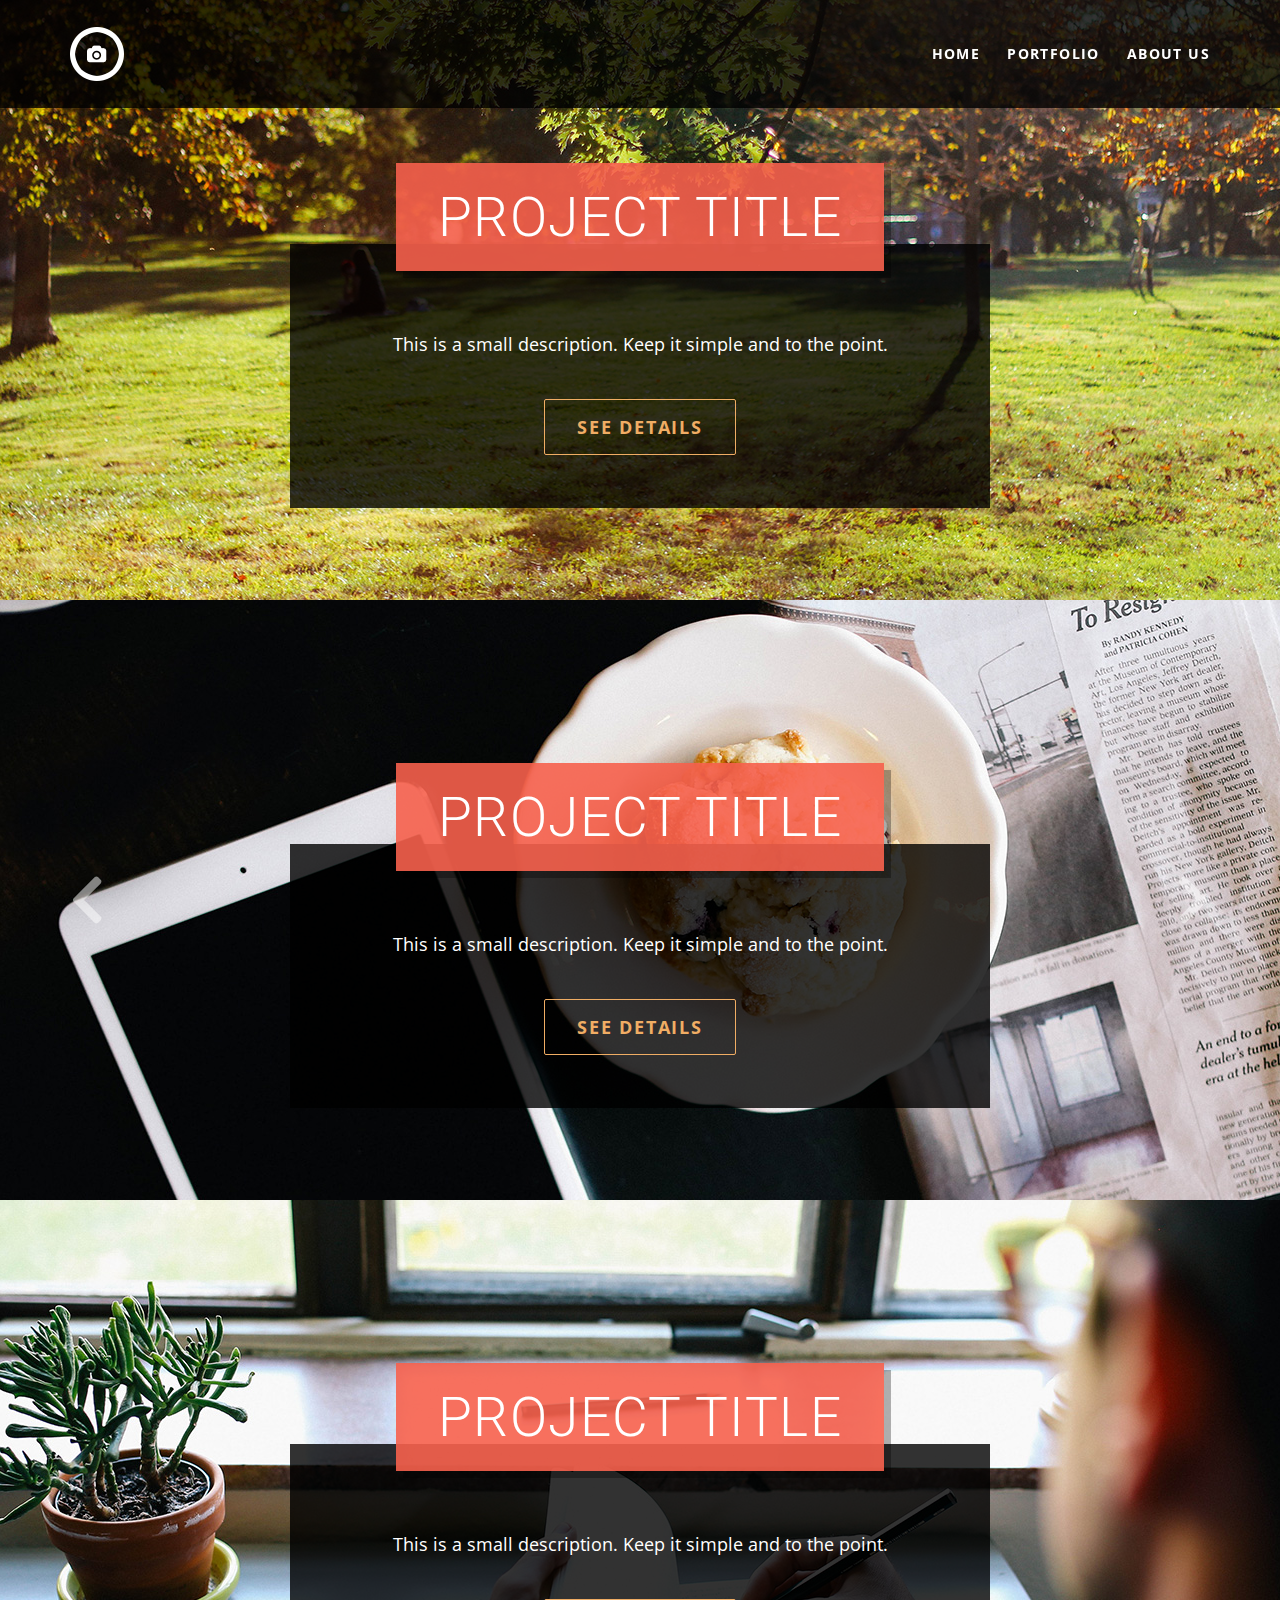
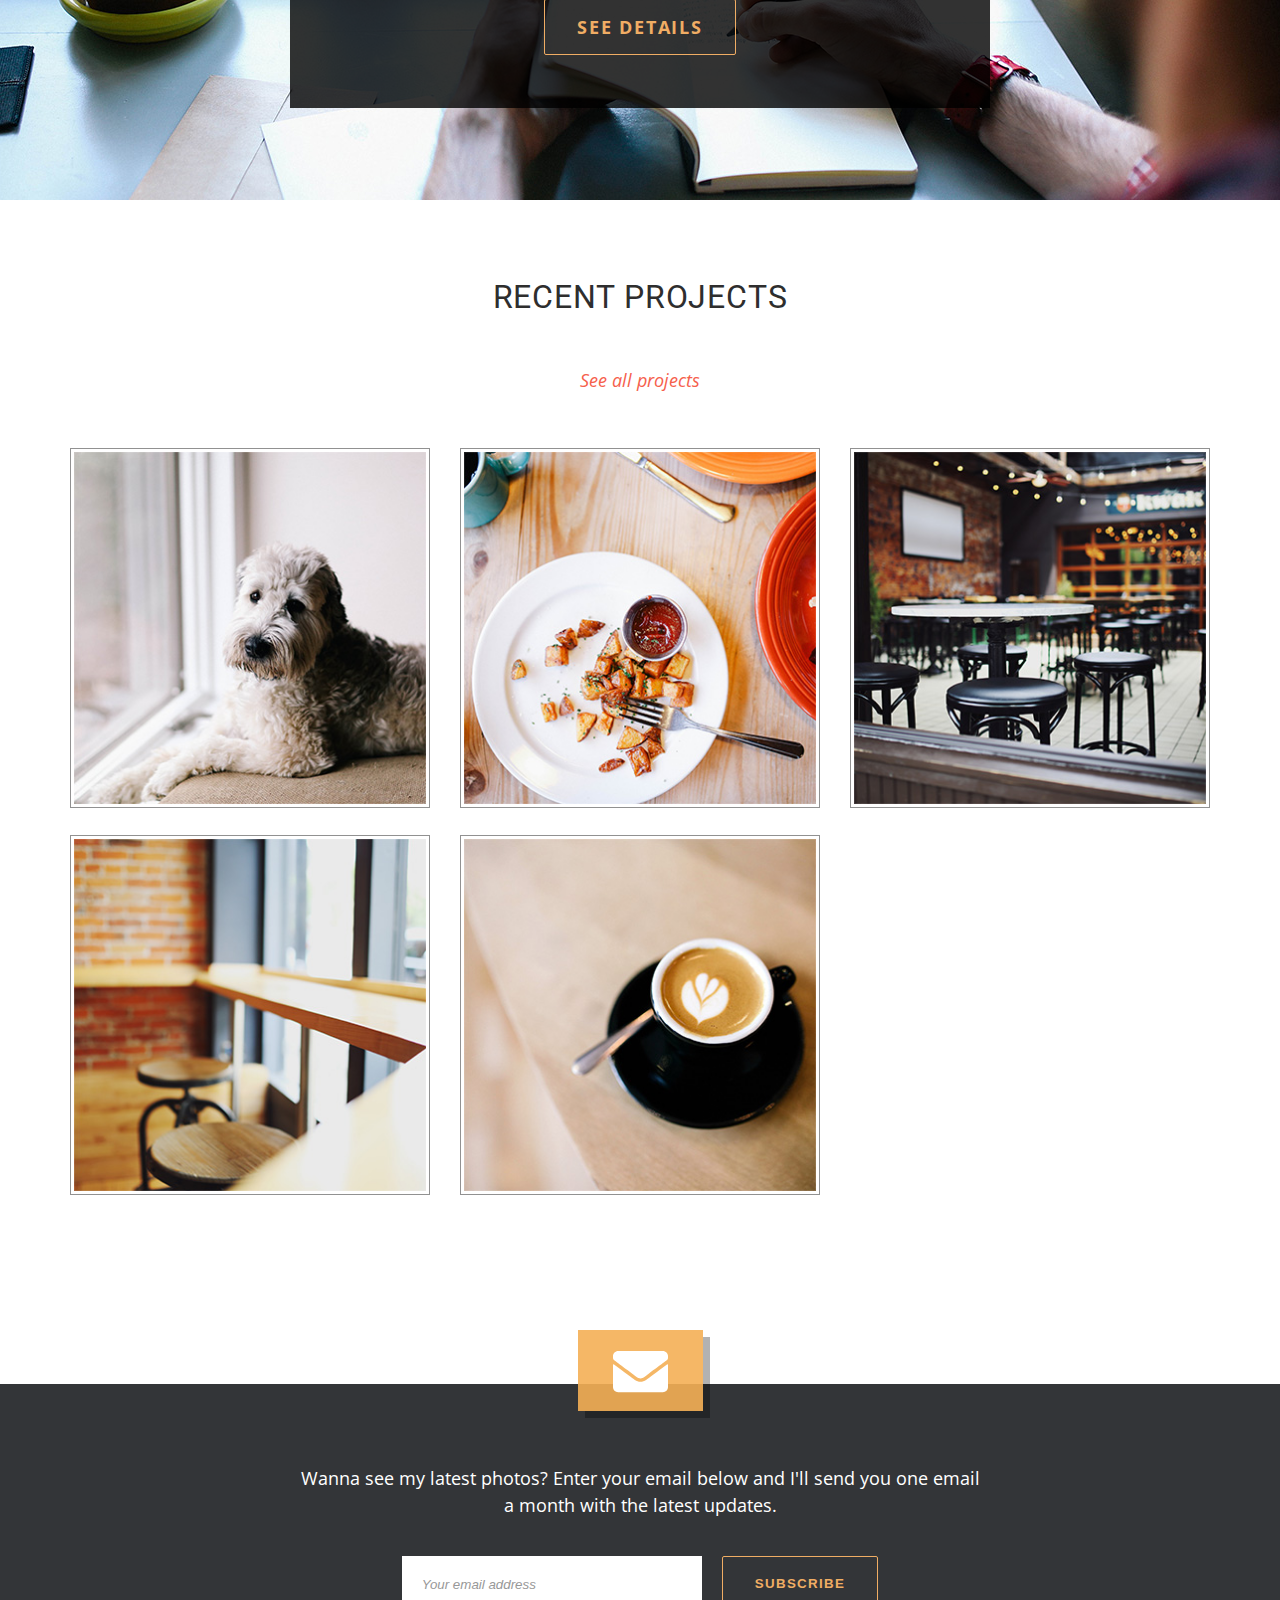
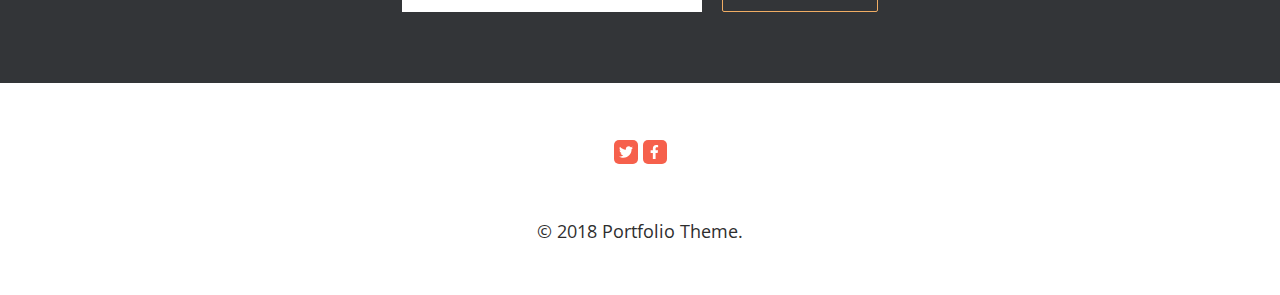
<file: index.html>
<!DOCTYPE html>
<html lang="en">
<head>
    <meta charset="UTF-8">
    <meta http-equiv="X-UA-Compatible" content="IE=edge">
    <meta name="viewport" content="width=device-width, initial-scale=1.0">
    <meta name="description" content="An HTML Portfolio Theme Built">
    <meta name="keywords" content="portfolio, theme, bootstrap">
    <link rel="stylesheet" href="./CSS/style.css">
    <script defer src="./JS/all.js"></script>
    <script src="https://code.jquery.com/jquery-3.6.0.min.js"></script>
    <script src="https://malsup.github.io/min/jquery.cycle2.min.js"></script>
    <title>Proweb</title>
</head>
<body>    
    <header> <!-- HEADER START -->
        <div class="container clearfix">
            <h1 class="logo">
                <a href="index.html">Logo</a>
            </h1>
            <nav>
                <ul class="clearfix">
                    <li><a href="index.html">home</a></li>
                    <li><a href="porfolio.html">portfolio</a></li>
                    <li><a href="about.html">about us</a></li>
                </ul>
            </nav>
        </div>
    </header> <!-- HEADER END -->    

    <div class="banner"> <!-- BANNER START -->
        <ul class="banner_list cycle-slideshow" 
            data-cycle-fx="scrollHorz" 
            data-cycle-timeout="0" 
            data-cycle-slides=".slide"
            data-cycle-prev=".banner .prev"
            data-cycle-next=".banner .next"
            data-cycle-pager=".banner .pager"
        >
            <li class="slide1 slide">
                <h2 class="shadow_box red main_tit">Project title</h2>
                <div class="slide_contents">
                    <p>This is a small description. Keep it simple and to the point.</p>
                    <a href="#" class="btn">See Details</a>
                </div>
            </li>
            <li class="slide2 slide">
                <h2 class="shadow_box red main_tit">Project title</h2>
                <div class="slide_contents">
                    <p>This is a small description. Keep it simple and to the point.</p>
                    <a href="#" class="btn">See Details</a>
                </div>
            </li>
            <li class="slide3 slide">
                <h2 class="shadow_box red main_tit">Project title</h2>
                <div class="slide_contents">
                    <p>This is a small description. Keep it simple and to the point.</p>
                    <a href="#" class="btn">See Details</a>
                </div>
            </li>
        </ul>
        <p class="controls">
            <a href="#" class="prev"><i class="fas fa-chevron-left"></i></a>
            <a href="#" class="next"><i class="fas fa-chevron-right"></i></a>
        </p>
        <p class="pager"></p>
    </div> <!-- BANNER END -->

    <div class="main_content container"> <!-- MAIN CONTENT START -->
        <h3 class="content_tit">recent projects</h3>
        <p class="project_link"><a href="#">See all projects</a></p>
        <ul class="project_list clearfix">
            <li>
                <img src="./images/portfolio-thumb-1.jpg" alt="portfolio thumb">
                <div class="hover_contents">
                    <h4>This is the project name</h4>
                    <a href="#">click for details</a>
                </div>
            </li>
            <li>
                <img src="./images/portfolio-thumb-2.jpg" alt="portfolio thumb">
                <div class="hover_contents">
                    <h4>This is the project name</h4>
                    <a href="#">click for details</a>
                </div>
            </li>
            <li>
                <img src="./images/portfolio-thumb-3.jpg" alt="portfolio thumb">
                <div class="hover_contents">
                    <h4>This is the project name</h4>
                    <a href="#">click for details</a>
                </div>
            </li>
            <li>
                <img src="./images/portfolio-thumb-4.jpg" alt="portfolio thumb">
                <div class="hover_contents">
                    <h4>This is the project name</h4>
                    <a href="#">click for details</a>
                </div>
            </li>
            <li>
                <img src="./images/portfolio-thumb-5.jpg" alt="portfolio thumb">
                <div class="hover_contents">
                    <h4>This is the project name</h4>
                    <a href="#">click for details</a>
                </div>
            </li>
        </ul>
    </div> <!-- MAIN CONTENT END -->

    <footer> <!-- FOOTER START -->
        <span class="envelope_icon shadow_box orange"><i class="fas fa-envelope"></i></span>
        <div class="subscribe">            
            <p>Wanna see my latest photos? Enter your email below and I'll send you one email a month with the latest updates.</p>
            <form action="#" method="post">
                <input type="email" placeholder="Your email address" name="email">
                <input type="submit" value="Subscribe" class="btn">
            </form>
        </div>
        <p class="share">
            <a href="#"><i class="fab fa-twitter"></i></a>
            <a href="#"><i class="fab fa-facebook-f"></i></a>
        </p>
        <p class="copy">&copy; 2018 Portfolio Theme.</p>
    </footer> <!-- FOOTER END -->    
</body>
</html>
</file>
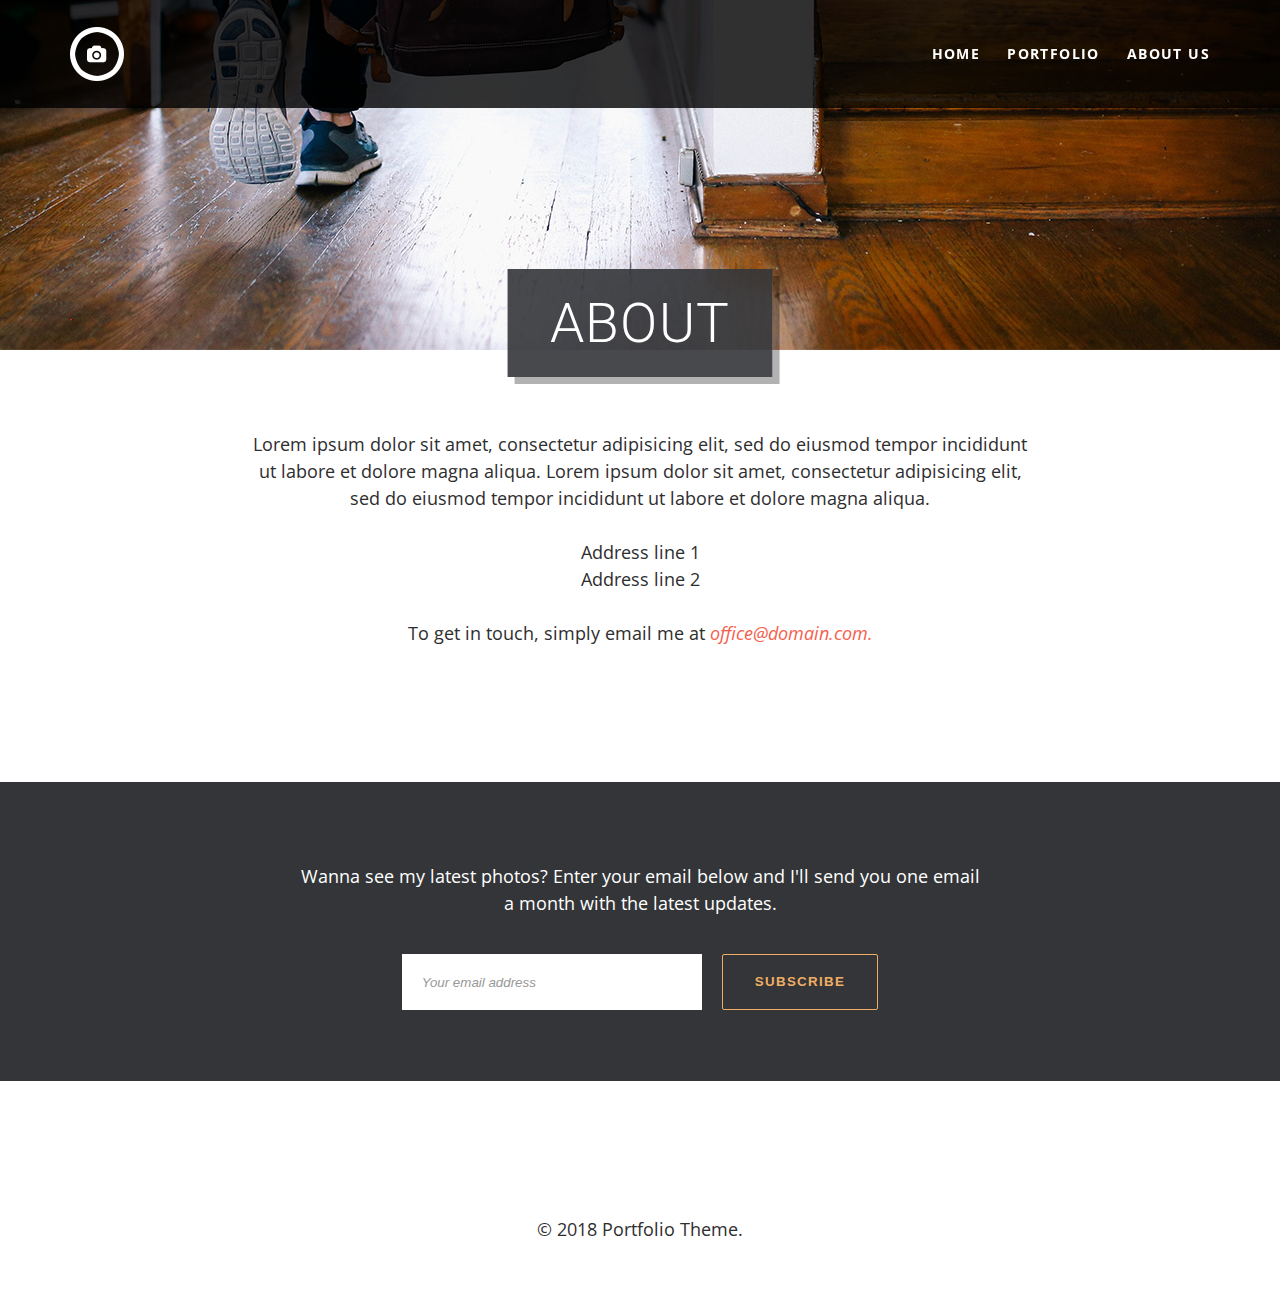
<file: about.html>
<!DOCTYPE html>
<html lang="en">
<head>
    <meta charset="UTF-8">
    <meta http-equiv="X-UA-Compatible" content="IE=edge">
    <meta name="viewport" content="width=device-width, initial-scale=1.0">
    <meta name="description" content="An HTML Portfolio Theme Built">
    <meta name="keywords" content="portfolio, theme, bootstrap">
    <link rel="stylesheet" href="./CSS/style.css">
    <title>About - Proweb</title>
</head>
<body>    
    <header> <!-- HEADER START -->
        <div class="container clearfix">
            <h1 class="logo">
                <a href="index.html">Logo</a>
            </h1>
            <nav>
                <ul class="clearfix">
                    <li><a href="index.html">home</a></li>
                    <li><a href="porfolio.html">portfolio</a></li>
                    <li><a href="about.html">about us</a></li>
                </ul>
            </nav>
        </div>
    </header> <!-- HEADER END -->
    
    <div class="page_banner about">
        <h2 class="shadow_box gray main_tit">about</h2>
    </div>

    <div class="main_content subpage container"> <!-- MAIN CONTENT START -->
        <p>Lorem ipsum dolor sit amet, consectetur adipisicing elit, sed do eiusmod tempor incididunt ut labore et dolore magna aliqua. Lorem ipsum dolor sit amet, consectetur adipisicing elit, sed do eiusmod tempor incididunt ut labore et dolore magna aliqua. </p>

        <p>
            Address line 1<br>
            Address line 2
        </p>

        <p>To get in touch, simply email me at <a href="mailto:office@domain.com">office@domain.com.</a></p>
    </div> <!-- MAIN CONTENT END -->

    <footer> <!-- FOOTER START -->
        <span class="envelope_icon shadow_box orange"><i class="fas fa-envelope"></i></span>
        <div class="subscribe">            
            <p>Wanna see my latest photos? Enter your email below and I'll send you one email a month with the latest updates.</p>
            <form action="#" method="post">
                <input type="email" placeholder="Your email address" name="email">
                <input type="submit" value="Subscribe" class="btn">
            </form>
        </div>
        <p class="share">
            <a href="#"><i class="fab fa-twitter"></i></a>
            <a href="#"><i class="fab fa-facebook-f"></i></a>
        </p>
        <p class="copy">&copy; 2018 Portfolio Theme.</p>
    </footer> <!-- FOOTER END -->    
</body>
</html>
</file>
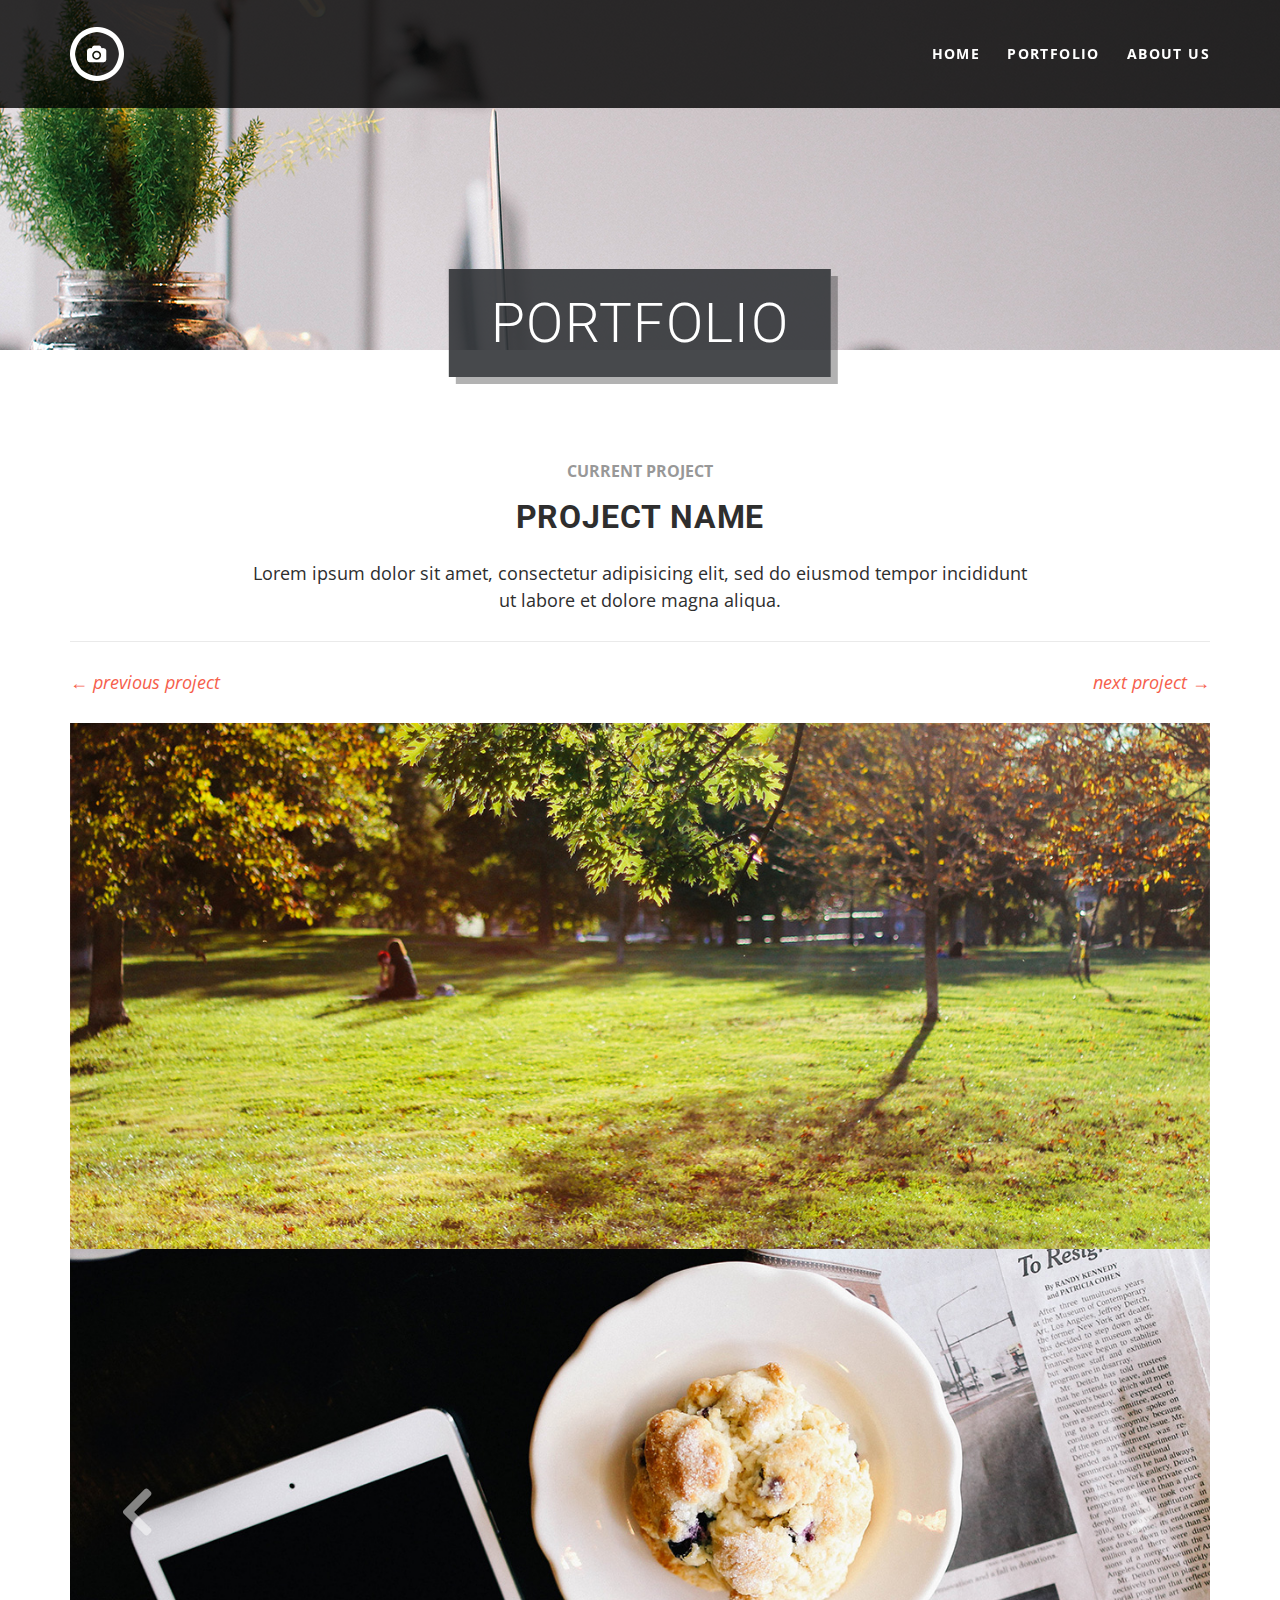
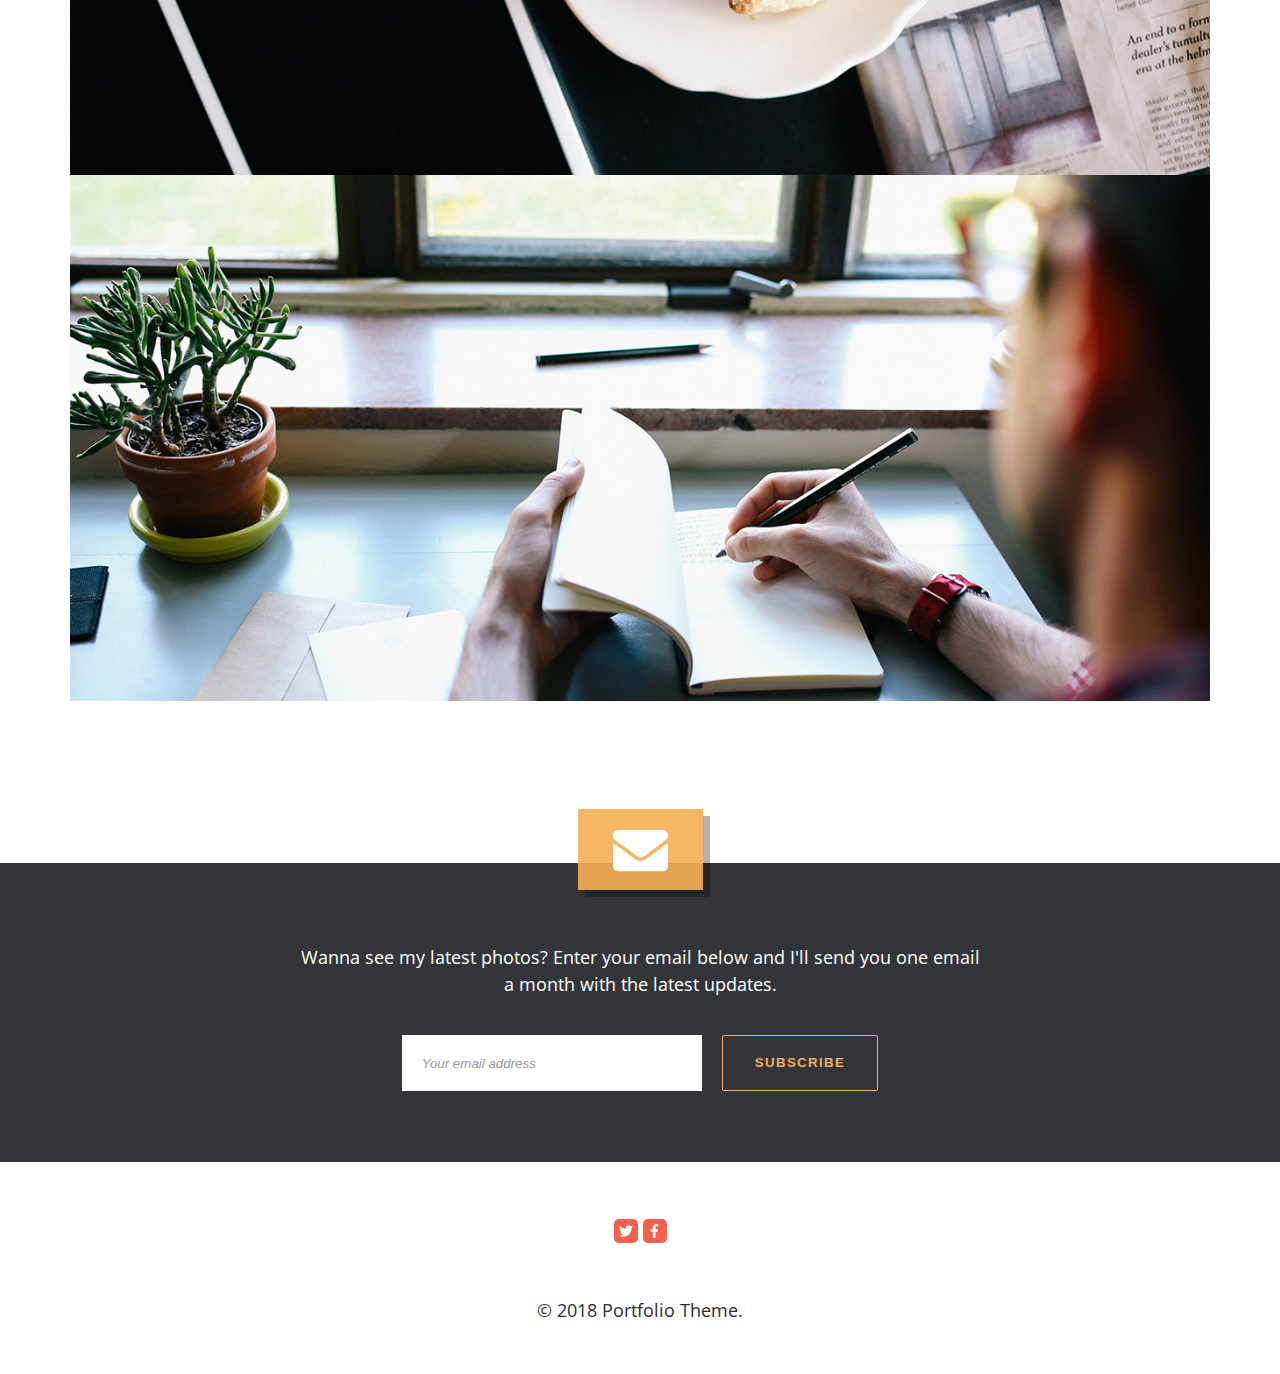
<file: porfolio.html>
<!DOCTYPE html>
<html lang="en">
<head>
    <meta charset="UTF-8">
    <meta http-equiv="X-UA-Compatible" content="IE=edge">
    <meta name="viewport" content="width=device-width, initial-scale=1.0">
    <meta name="description" content="An HTML Portfolio Theme Built">
    <meta name="keywords" content="portfolio, theme, bootstrap">
    <link rel="stylesheet" href="./CSS/style.css">
    <script defer src="./JS/all.js"></script>
    <script src="https://code.jquery.com/jquery-3.6.0.min.js"></script>
    <script src="https://malsup.github.io/min/jquery.cycle2.min.js"></script>
    <title>Portfolio - Proweb</title>
</head>
<body>    
    <header> <!-- HEADER START -->
        <div class="container clearfix">
            <h1 class="logo">
                <a href="index.html">Logo</a>
            </h1>
            <nav>
                <ul class="clearfix">
                    <li><a href="index.html">home</a></li>
                    <li><a href="porfolio.html">portfolio</a></li>
                    <li><a href="about.html">about us</a></li>
                </ul>
            </nav>
        </div>
    </header> <!-- HEADER END -->
    
    <div class="page_banner portfolio">
        <h2 class="shadow_box gray main_tit">portfolio</h2>
    </div>

    <div class="main_content subpage container"> <!-- MAIN CONTENT START -->
        <h3>current project</h3>
        <h2 class="content_tit">project name</h2>
        <p>Lorem ipsum dolor sit amet, consectetur adipisicing elit, sed do eiusmod tempor incididunt ut labore et dolore magna aliqua. </p>
        <hr/>
        <p class="portfolio_nav clearfix">
            <a href="#" class="prev_project">&larr; previous project</a>
            <a href="#" class="next_project">next project &rarr;</a>
        </p>

        <div class="banner portfolio_slider"> <!-- BANNER START -->
            <div class="banner_list cycle-slideshow" 
                data-cycle-fx="scrollHorz" 
                data-cycle-timeout="0"
                data-cycle-prev=".banner .prev"
                data-cycle-next=".banner .next"
            >
                <img src="./images/slide-1-bg.jpg" alt="slide1">
                <img src="./images/slide-2-bg.jpg" alt="slide2">
                <img src="./images/slide-3-bg.jpg" alt="slide3">
            </div>
            <p class="controls">
                <a href="#" class="prev"><i class="fas fa-chevron-left"></i></a>
                <a href="#" class="next"><i class="fas fa-chevron-right"></i></a>
            </p>
        </div> <!-- BANNER END -->

    </div> <!-- MAIN CONTENT END -->

    <footer> <!-- FOOTER START -->
        <span class="envelope_icon shadow_box orange"><i class="fas fa-envelope"></i></span>
        <div class="subscribe">            
            <p>Wanna see my latest photos? Enter your email below and I'll send you one email a month with the latest updates.</p>
            <form action="#" method="post">
                <input type="email" placeholder="Your email address" name="email">
                <input type="submit" value="Subscribe" class="btn">
            </form>
        </div>
        <p class="share">
            <a href="#"><i class="fab fa-twitter"></i></a>
            <a href="#"><i class="fab fa-facebook-f"></i></a>
        </p>
        <p class="copy">&copy; 2018 Portfolio Theme.</p>
    </footer> <!-- FOOTER END -->    
</body>
</html>
</file>
<file: CSS/style.css>
/* RESET CSS */
@import url(./reset.css);
/* 
    font-family: 'Open Sans', sans-serif;
    font-family: 'Roboto', sans-serif; 
*/
@import url('https://fonts.googleapis.com/css2?family=Open+Sans:ital,wght@0,400;0,700;1,400&family=Roboto:wght@300&display=swap');


/* LAYOUT */
.container {
    width:1140px; 
    margin:0 auto; 
}

.main_content {
    padding:81px 0 108px;
}

/* TYPOGRAPHY */
body { 
    font:normal 18px/27px 'Open Sans', sans-serif;
    color:#2e2e2e; 
}

.main_tit {
    font:normal 55px/1 'Roboto', sans-serif;
    letter-spacing: 0.025em;
    color:#fff;
    text-transform: uppercase; 
    font-weight: 300;
}

.content_tit {
    margin-bottom: 54px;
    font:normal 32px/1 'Roboto', sans-serif;
    letter-spacing: 0.025em;
    text-transform: uppercase;
    text-align: center;
}

.content_sub_tit {
    font:normal 23px/1 'Roboto', sans-serif;
}

a {
    font-style: italic;
    color:#f6604c;
}

a:hover {
    text-decoration: underline;
}

/* COMMON CSS */
.shadow_box {
    display: inline-block;
    padding:0 42px;
    line-height: 108px;
    box-shadow: 7px 7px 0 rgba(0,0,0,0.3);
}

.shadow_box.red {
    background: rgba(246, 96, 76, 0.9);
}

.shadow_box.orange {
    background: rgba(244, 175, 85, 0.9);
}

.shadow_box.gray {
    background: rgba(51, 53, 56, 0.9);
}

.subpage > h3 {
    font-size:16px;
    font-weight: bold;
    text-transform: uppercase;
    color:#989898;
    margin-top: 27px;
    text-align: center;
}

.subpage > .content_tit {
    font-weight: bold;
    margin: 16px 0 27px;
}

.subpage > p {
    width:780px;
    margin: 0 auto 27px;
    text-align: center;
}

.btn {
    display: inline-block;
    padding:0 32px;
    line-height: 54px;
    color:#f0ad64;
    letter-spacing:0.1em;
    font-style:normal;
    font-weight:bold;
    text-transform: uppercase;
    background: transparent;
    border:1px solid #f0ad64;
    border-radius: 2px;
    transition: .3s linear;
}

.btn:hover {
    background: #f0ad64;
    color:#fff;
}

.page_banner {
    position: relative;
    height:350px;
    background-repeat: no-repeat;
    background-position: center top;
    background-size: cover;
}

.page_banner > h2 {
    position: absolute;
    left: 50%;  bottom:-27px;
    transform:translateX(-50%);
}

hr {
    margin: 27px 0;
    border:0;
    border-top:1px solid #eaeaea;
}

/* ---------- HEADER ---------- */
header {
    position: fixed;
    left: 0; right: 0;
    padding:27px 0;

    background: rgba(0,0,0,0.8);
    z-index: 999;
}

header .logo {
    float: left;
}

header .logo > a {
    display: block;
    width:54px; height:54px;

    text-indent: -9999em;
    background: url(../images/logo.png) no-repeat;
}

header nav {
    float:right;
}

header nav > ul > li {
    float: left;
    margin-left: 27px;
}

header nav > ul > li > a {
    font:normal bold 14px/54px 'Open Sans', sans-serif;
    text-transform: uppercase;
    letter-spacing: 0.1em;
    color:#fff;
    transition: .3s linear;
}

header nav > ul > li > a:hover {
    color:#f6604c;
}


/* ---------- BANNER ---------- */
.banner {
    position: relative;
}

.banner_list > .slide {
    width:100%;
    height:600px;
    padding-top:163px;
    text-align: center;
    background-repeat: no-repeat;
    background-position: center top;
    background-size: cover;
    box-sizing: border-box;    
}

.banner_list > .slide1 {
    background-image: url(../images/slide-1-bg.jpg);
}

.banner_list > .slide2 {
    background-image: url(../images/slide-2-bg.jpg);
}

.banner_list > .slide3 {
    background-image: url(../images/slide-3-bg.jpg);
}

.banner_list > .slide > .slide_contents {
    padding:87px 0 53px;
    margin: -27px auto 0;
    width:700px;
    background: rgba(0,0,0,0.8);
    color:#fff;
}

.banner_list > .slide > .slide_contents > p {
    margin-bottom:41px;
}

.controls > a {
    position: absolute;
    left: 50%;  top: 50%;
    transform:translateY(-50%);
    font-size:55px;
    color:rgba(255,255,255, 0.5);
    z-index: 888;
}

.controls > a.prev {
    margin-left: -570px;
}

.controls > a.next {
    margin-left: 536px;
}

.pager {
    position: absolute;
    left: 0; right: 0; bottom: 27px;
    text-align: center;
    z-index: 777;
}

.pager > span {
    display: inline-block;
    margin: 0 15px;
    width:15px;
    height:15px;
    background: rgba(255,255,255, 0.8);
    border:3px solid transparent;
    border-radius: 50%;
    text-indent: -9999em;
    cursor: pointer;
}

.pager > span.cycle-pager-active {
    background: none;
    border:3px solid #fff;
}

/* ---------- MAIN CONTENTS ---------- */
.main_content > p {
    text-align: center;
}

.main_content > .project_link {
    margin-bottom: 54px;
}

.project_list > li {
    position: relative;
    float: left;
    width:360px;
    margin-right: 30px;
    margin-bottom: 27px;
    padding:3px;
    border:1px solid #919191;
    box-sizing: border-box;
}

.project_list > li > img{
    width: 100%;
    height: auto;
}

.project_list > li:nth-of-type(3n) {
    margin-right: 0;
}

.project_list > li > .hover_contents {
    position: absolute;
    top: 3px; left: 3px; right: 3px; bottom: 3px;
    padding-top:79px;
    text-align: center;
    background: rgba(0,0,0, 0.8);
    opacity: 0;
    transition: 0.3s linear;
}

.project_list > li:hover > .hover_contents {
    opacity: 1;
}

.project_list > li > .hover_contents > h4 {
    margin-bottom: 48px;
    font-size:23px;
    color:#f4af55;
}

.project_list > li > .hover_contents > a {
    font-size:14px;
    color:#fff;
    text-transform: uppercase;
    font-style: normal;
}

/* ---------- FOOTER ---------- */
footer {
    text-align: center;
}

footer > .shadow_box {
    line-height: 81px;
    padding:0 35px;
}

footer > .envelope_icon {
    font-size: 55px;
    color:#fff;
}

footer > .subscribe {
    margin-top: -27px;
    background: #333538;
    padding:81px 0 71px;
}

footer > .subscribe > p {
    width:685px;
    color:#fff;
    margin: 0 auto 37px;
}

footer > .subscribe > form > input[type="email"] {
    width:300px;
    height:56px;
    margin-right: 15px;
    padding: 0;
    font-style: italic;
    color:#000;
    text-indent: 20px;
    border:none;
    outline: none;
}

footer > .subscribe > form > input[type="email"]::placeholder {
    color: #989898;
}

footer > .subscribe > form > input[type="submit"] {
    cursor: pointer;
    vertical-align: top;
}

footer > .share {
    margin: 54px 0;
}

footer > .copy {
    margin-bottom: 50px;
}

footer > .share > a {
    display: inline-block;
    width:24px; line-height:24px;
    background: #f6604c;
    color:#fff;
    font-size:14px;
    border-radius: 5px;
    transition: 0.3s linear;
}

footer > .share > a:hover {
    background: #ebebeb;
    color:#f6604c
}

/* ---------- PORTFOLIO ---------- */
.page_banner.portfolio {
    background-image: url(../images/banner-portfolio.png);
}

.portfolio_nav > .prev_project {
    float: left;
}

.portfolio_nav > .next_project {
    float: right;
}

.subpage > .portfolio_nav {
    width: 100%;
}

.portfolio_slider img {
    width:100%;
}

.portfolio_slider > .controls > a.prev {
    left: 50px;
    margin-left: 0;
}

.portfolio_slider > .controls > a.next {
    left: 100%;
    transform: translate(-100%, -50%);
    margin-left: -50px;
}

/* ---------- ABOUT ---------- */
.page_banner.about {
    background-image: url(../images/banner-about.jpg);
}
</file>
